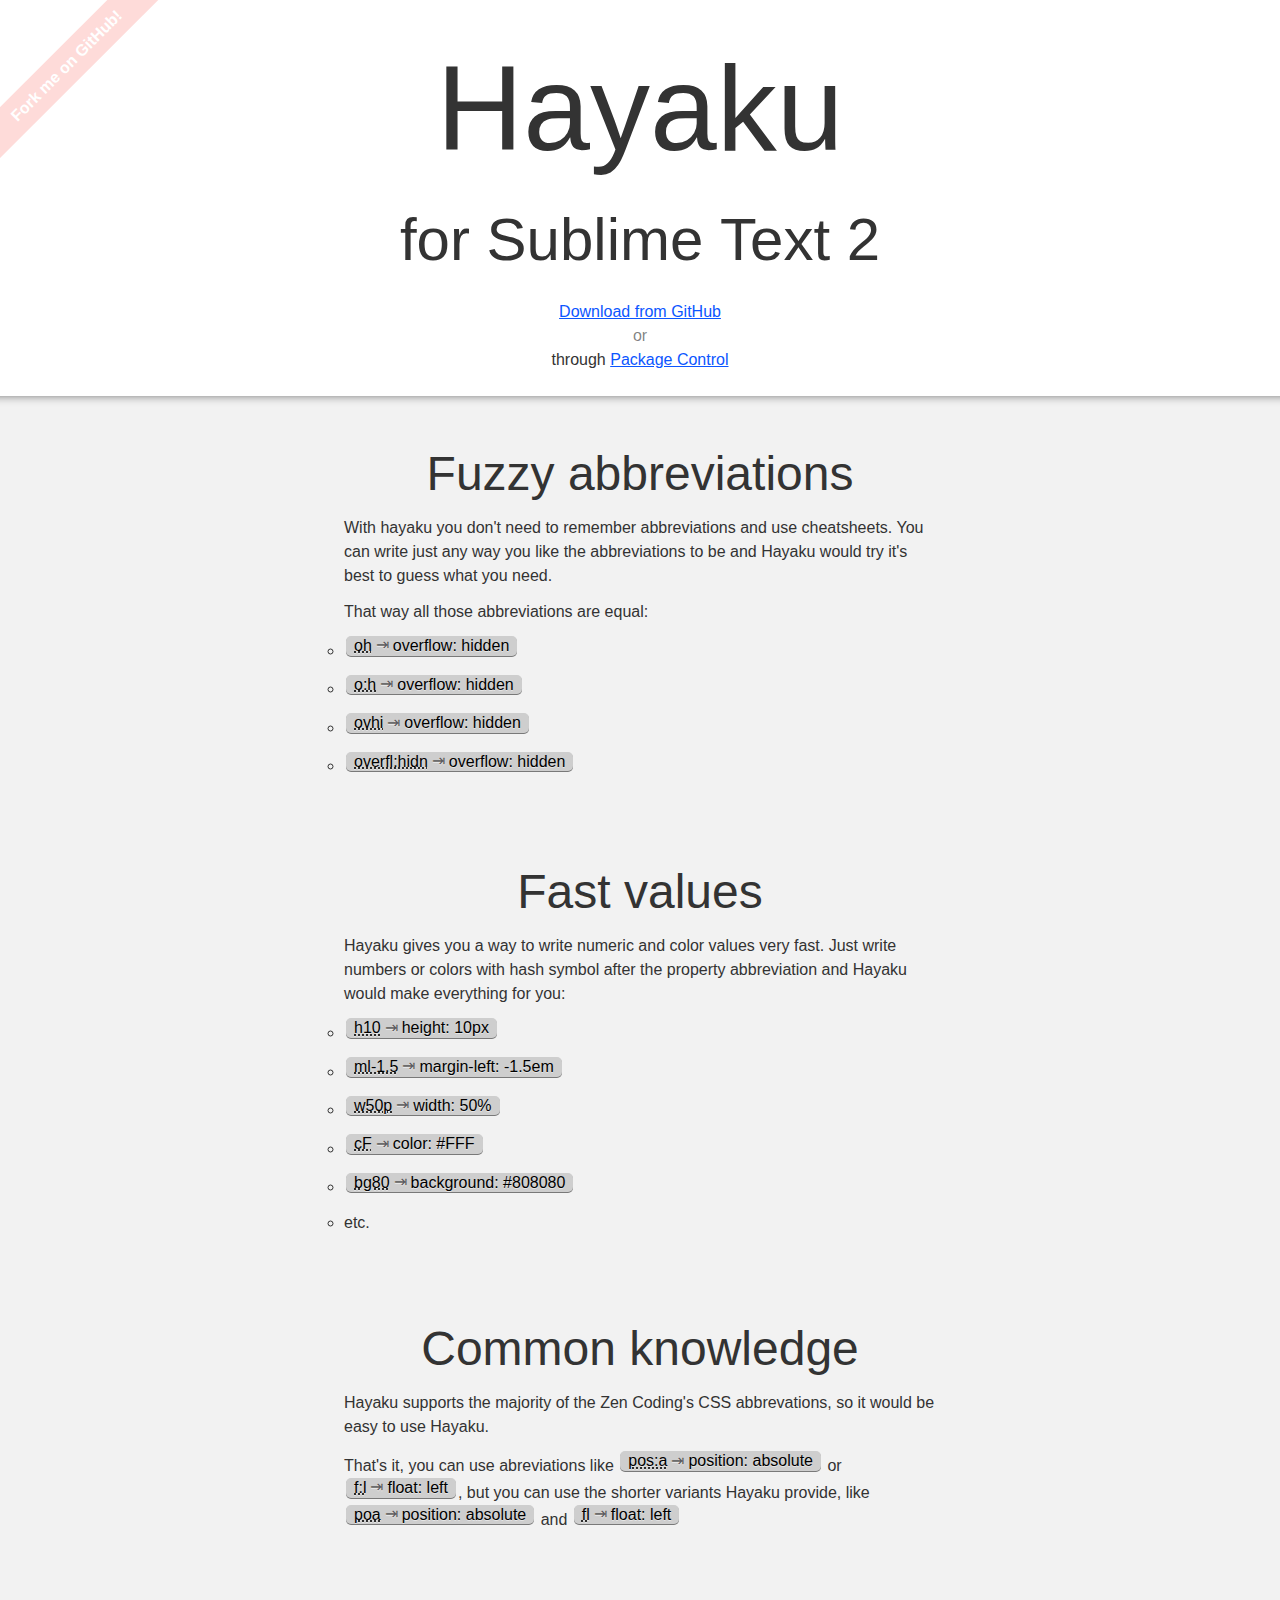
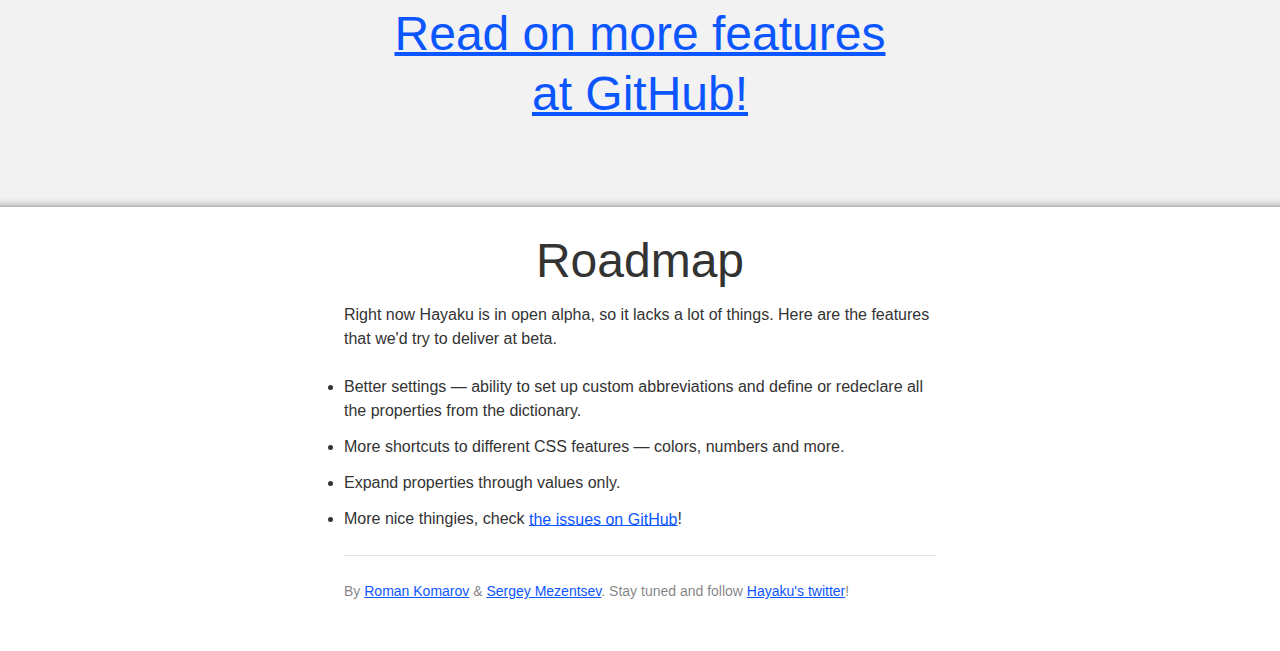
<file: index.html>
<!DOCTYPE html><html class="page page_index"><head><title>Hayaku!</title><meta charset="utf-8"><meta name="viewport" content="width=device-width"><meta http-equiv="X-UA-Compatible" content="IE=EmulateIE7,IE=edge"><meta http-equiv="X-Powered-By" content="DocPad"/><!--[if gt IE 7]><!--><link rel="stylesheet" href="/s/style.css"><!--<![endif]--><!--[if lt IE 8]><link rel="stylesheet" href="/s/style_ie.css"><![endif]--></head><body><header class="section section_header text"><h1 class="header"><div class="header__i">Hayaku</div> for Sublime Text 2</h1><ul class="links"><li class="links__item"><a class="link" href="https://github.com/hayaku/hayaku">Download from GitHub</a></li><li class="links__item"><Install>through <a class="link" href="http://wbond.net/sublime_packages/package_control">Package Control</a></Install></li></ul></header><section class="section section_features text"><ul class="features"><li class="features__item features__item_fuzzy"><h2>Fuzzy abbreviations</h2><p>With hayaku you don't need to remember abbreviations and use cheatsheets. You can write just any way you like the abbreviations to be and Hayaku would try it's best to guess what you need.</p><p>That way all those abbreviations are equal:</p><ul><li><abbr title="overflow: hidden" class="abbr">oh</abbr></li><li><abbr title="overflow: hidden" class="abbr">o:h</abbr></li><li><abbr title="overflow: hidden" class="abbr">ovhi</abbr></li><li><abbr title="overflow: hidden" class="abbr">overfl:hidn</abbr></li></ul></li><li class="features__item features__item_values"><h2>Fast values</h2><p>Hayaku gives you a way to write numeric and color values very fast. Just write numbers or colors with hash symbol after the property abbreviation and Hayaku would make everything for you:</p><ul><li><abbr title="height: 10px" class="abbr">h10</abbr></li><li><abbr title="margin-left: -1.5em" class="abbr">ml-1.5</abbr></li><li><abbr title="width: 50%" class="abbr">w50p</abbr></li><li><abbr title="color: #FFF" class="abbr">cF</abbr></li><li><abbr title="background: #808080" class="abbr">bg80</abbr></li><li>etc.</li></ul></li><li class="features__item features__item_habits"><h2>Common knowledge</h2><p>Hayaku supports the majority of the Zen Coding's CSS abbrevations, so it would be easy to use Hayaku.</p><p>That's it, you can use abreviations like <abbr title="position: absolute" class="abbr">pos:a</abbr> or <abbr title="float: left" class="abbr">f:l</abbr>, but you can use the shorter variants Hayaku provide, like <abbr title="position: absolute" class="abbr">poa</abbr> and <abbr title="float: left" class="abbr">fl</abbr></p></li><li class="features__item features__item_more"><h2><a class="link" href="https://github.com/hayaku/hayaku#readme">Read on more features at GitHub!</a></h2></li></ul></section><section class="section section_roadmap text"><h2>Roadmap</h2><p>Right now Hayaku is in open alpha, so it lacks a lot of things. Here are the features that we'd try to deliver at beta.</p><ul class="roadmap"><li class="roadmap__item">Better settings — ability to set up custom abbreviations and define or redeclare all the properties from the dictionary.</li><li class="roadmap__item">More shortcuts to different CSS features — colors, numbers and more.</li><li class="roadmap__item">Expand properties through values only.</li><li class="roadmap__item">More nice thingies, check <a class="link" href="https://github.com/hayaku/hayaku/issues?direction=desc&amp;labels=Feature&amp;page=1&amp;sort=created&amp;state=open">the issues on GitHub</a>!</li></ul></section><footer class="section section_footer"><p class="fork"><a class="link" href="https://github.com/hayaku/hayaku">Fork me on GitHub!</a></p><p class="copy">By <a class="link" href="https://twitter.com/kizmarh">Roman Komarov</a> &amp; <a class="link" href="https://twitter.com/thebits">Sergey Mezentsev</a>. Stay tuned and follow <a class="link" href="https://twitter.com/hayakubundle">Hayaku's twitter</a>!</p></footer><!-- Yandex.Metrika counter--><div style="display:none;"></div><script>(function(w, c) { (w[c] = w[c] || []).push(function() { try { w.yaCounter10918960 = new Ya.Metrika({id:10918960, enableAll: true, trackHash:true}); } catch(e) { } }); })(window, "yandex_metrika_callbacks");</script><script src="//mc.yandex.ru/metrika/watch.js" defer="defer"></script><noscript><div><img src="//mc.yandex.ru/watch/10918960" style="position:absolute; left:-9999px;" alt=""></div></noscript><!-- /Yandex.Metrika counter--></body></html>
</file>
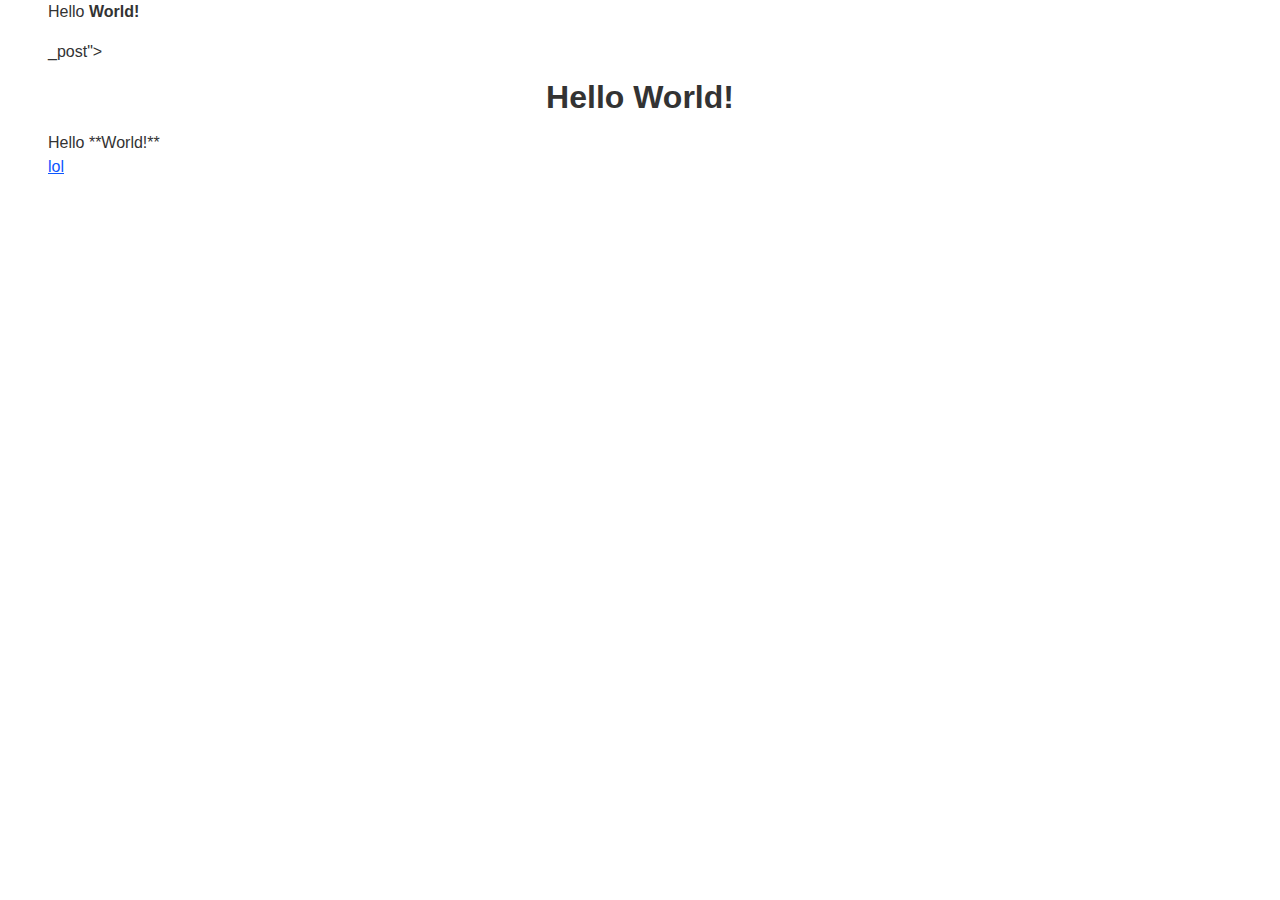
<file: hello.html>
<p>Hello <strong>World!</strong></p>
_post"><head><title>Hello World!</title><meta charset="utf-8"><meta name="viewport" content="width=device-width"><meta http-equiv="X-UA-Compatible" content="IE=EmulateIE7,IE=edge"><meta http-equiv="X-Powered-By" content="DocPad"/><!--[if gt IE 7]><!--><link rel="stylesheet" href="/s/style.css"><!--<![endif]--><!--[if lt IE 8]><link rel="stylesheet" href="/s/style_ie.css"><![endif]--></head><body><h1>Hello World!</h1><div>Hello **World!**</div><a class="link" href="http://kizu.ru/">lol</a><!-- Yandex.Metrika counter--><div style="display:none;"></div><script>(function(w, c) { (w[c] = w[c] || []).push(function() { try { w.yaCounter10918960 = new Ya.Metrika({id:10918960, enableAll: true, trackHash:true}); } catch(e) { } }); })(window, "yandex_metrika_callbacks");</script><script src="//mc.yandex.ru/metrika/watch.js" defer="defer"></script><noscript><div><img src="//mc.yandex.ru/watch/10918960" style="position:absolute; left:-9999px;" alt=""></div></noscript><!-- /Yandex.Metrika counter--></body></html>
</file>
<file: s/style.css>
.clearfix:before,
.isle:before,
.clearfix:after,
.isle:after {
  content: " ";
  display: table;
}
.clearfix:after,
.isle:after {
  clear: both;
}
.isle {
  padding: 1.5rem;
}
.isle_s {
  padding: 0.75rem;
}
.isle_l {
  padding: 3rem;
}
html {
  height: 100%;
  min-width: 36rem;
  padding: 0;
  margin: 0;
  overflow-y: scroll;
}
body {
  position: relative;
  z-index: 1;
  height: 100%;
  padding: 0 3rem;
  margin: 0;
  color: #333;
  background: #fff;
}
.link {
  cursor: pointer;
  color: #0c56ff;
}
.link:hover {
  color: #f00;
}
.link_wrapper {
  display: inline-block;
  white-space: nowrap;
/* Would be a class for multiline links */
  text-decoration: none;
}
.link_wrapper .ico {
  margin-top: -4px;
  vertical-align: middle;
}
.link__inner {
  line-height: 1.1;
  text-decoration: underline;
}
.link_pseudo,
.link_pseudo.link_wrapper .link__inner {
  text-decoration: none;
  border-bottom: 1px dotted;
}
.link_pseudo.link_wrapper {
  border-bottom: 0;
}
.link_text {
  color: inherit;
}
body {
  font: 100%/1.5rem "Helvetica Neue", Helvetica, Arial, sans-serif;
  text-rendering: optimizelegibility;
  -webkit-font-smoothing: subpixel-antialiased;
}
.text .link {
  padding: 0.22499999999999998rem 0;
}
.text p,
.text ul,
.text ol,
.text dl,
.text blockquote,
.text hr,
.text code,
.text pre,
.text table {
  padding: 0;
  margin: 0 0 1.5rem;
}
.text li,
.text li > p {
  padding: 0;
  margin: 0 0 0.75rem;
}
.text H1,
.text H2,
.text H3,
.text H4,
.text H5,
.text H6 {
  padding: 0;
  margin: 0 0 0.75rem;
  font-family: Helvetica, Arial, sans-serif;
  font-weight: normal;
}
.text H1 {
  font-size: 3.75rem;
  line-height: 4.5rem;
  padding-top: 0.75rem;
}
.text H2 {
  font-size: 3rem;
  line-height: 3.75rem;
}
.text H3 {
  font-size: 2.25rem;
  line-height: 3rem;
  padding-top: 0.75rem;
  padding-bottom: 0.75rem;
}
.text H4,
.text H5,
.text H6 {
  font-size: 1.5rem;
  line-height: 1.5rem;
  padding-bottom: 0.75rem;
}
.fork {
  position: fixed;
  top: 0;
  left: 0;
  z-index: -1;
}
@media (max-width: 548px) {
  .fork {
    display: none;
  }
}
.fork > .link {
  display: block;
  padding: 10px 40px;
  margin: 2em 0 0 -3em;
  font: bold 16px/1 Helvetica, Arial, sans-serif;
  text-decoration: none;
  color: #fff;
  background: #fedbd9;
  -webkit-transform: rotate(-45deg);
  -moz-transform: rotate(-45deg);
  -o-transform: rotate(-45deg);
  -ms-transform: rotate(-45deg);
  transform: rotate(-45deg);
  -webkit-transition: background 0.3s;
  -moz-transition: background 0.3s;
  -o-transition: background 0.3s;
  -ms-transition: background 0.3s;
  transition: background 0.3s;
}
.fork > .link:hover {
  background: #f40b00;
}
.debug body:after {
  content: "";
  position: absolute;
  top: 0;
  right: 0;
  left: 0;
  z-index: 9;
  display: block;
  height: 9999px;
  background: -webkit-gradient(linear, left top, left bottom, color-stop(0, rgba(0,0,0,0.3)), color-stop(0.01, rgba(0,0,0,0.3)), color-stop(0, transparent), color-stop(0.015, transparent));
  background: -webkit-linear-gradient(top, rgba(0,0,0,0.3) 0%, rgba(0,0,0,0.3) 1px, transparent 0, transparent 1.5rem);
  background: -moz-linear-gradient(top, rgba(0,0,0,0.3) 0%, rgba(0,0,0,0.3) 1px, transparent 0, transparent 1.5rem);
  background: -o-linear-gradient(top, rgba(0,0,0,0.3) 0%, rgba(0,0,0,0.3) 1px, transparent 0, transparent 1.5rem);
  background: -ms-linear-gradient(top, rgba(0,0,0,0.3) 0%, rgba(0,0,0,0.3) 1px, transparent 0, transparent 1.5rem);
  background: linear-gradient(top, rgba(0,0,0,0.3) 0%, rgba(0,0,0,0.3) 1px, transparent 0, transparent 1.5rem);
  -webkit-background-size: 1.5rem 1.5rem;
  -moz-background-size: 1.5rem 1.5rem;
  background-size: 1.5rem 1.5rem;
  pointer-events: none;
}
@media (min-width: 548px) {
  html {
    overflow-x: hidden;
  }
}
.section {
  position: relative;
  z-index: 1;
  width: 37em;
  max-width: 100%;
  margin: 0 auto;
}
.section_features {
  padding: 1.5rem 0;
  margin-top: 1.5rem;
  margin-bottom: 1.5rem;
}
.section_features:before {
  content: "";
  z-index: -1;
  position: absolute;
  top: 0;
  left: 0;
  right: 0;
  bottom: 0;
  margin: 0 -3rem;
  background: rgba(0,0,0,0.05);
  -webkit-box-shadow: inset 0 5px 10px -5px rgba(0,0,0,0.5), inset 0 -5px 10px -5px rgba(0,0,0,0.5);
  box-shadow: inset 0 5px 10px -5px rgba(0,0,0,0.5), inset 0 -5px 10px -5px rgba(0,0,0,0.5);
}
@media (min-width: 548px) {
  .section_features:before {
    left: 0;
    right: 0;
    padding: 0 2000px;
    margin: 0 -2000px;
  }
}
h1,
h2,
h3,
h4,
h5,
h6 {
  text-align: center;
}
.header__i {
  font-size: 7.5rem;
  line-height: 12rem;
}
.header .link {
  color: inherit;
}
.header .link:not(:hover) {
  text-decoration: none;
}
ul.links {
  margin: 1.5rem 0;
  list-style: none;
  text-align: center;
}
.links__item:not(:first-child):before {
  content: "or";
  display: block;
  margin-top: -0.75rem;
  color: rgba(0,0,0,0.5);
}
li.features__item {
  padding: 1.5rem 0;
  list-style: none;
}
.copy {
  margin: 0;
  font-size: 0.875em;
  line-height: 1.6em;
  color: rgba(0,0,0,0.5);
}
.copy .link_text:not(:hover)>.link__inner {
  text-decoration: none;
}
.section_footer {
  border-top: 1px solid rgba(0,0,0,0.1);
  padding-top: 1.5rem;
  margin-top: 1.5rem;
  padding-bottom: 3rem;
}
.abbr {
  line-height: 1.1em;
  position: relative;
  display: inline-block;
  padding: 1px 0.5em;
  margin: 0 2px;
  overflow: hidden;
  color: #000;
  text-shadow: 0 1px 0 rgba(255,255,255,0.5);
  background: rgba(0,0,0,0.15);
  -webkit-border-radius: 5px;
  border-radius: 5px;
  -webkit-box-shadow: 0 1px 0 rgba(0,0,0,0.5);
  box-shadow: 0 1px 0 rgba(0,0,0,0.5);
}
.abbr:before {
  float: right;
  content: attr(title);
}
.abbr:after {
  content: " ⇥ ";
  display: inline-block;
  vertical-align: middle;
  margin: -4px 4px -1px;
  color: rgba(0,0,0,0.6);
  text-shadow: 0 1px 0 rgba(255,255,255,0.6);
}
</file>
<file: s/style_ie.css>
.clearfix /**/ {
  zoom: 1;
}
.isle {
  padding: 24px;
  zoom: 1;
}
.isle_s {
  padding: 12px;
}
.isle_l {
  padding: 48px;
}
html {
  height: 100%;
  min-width: 576px;
  padding: 0;
  margin: 0;
  overflow-y: scroll;
}
body {
  position: relative;
  z-index: 1;
  height: 100%;
  padding: 0 48px;
  margin: 0;
  color: #333;
  background: #fff;
}
.link {
  cursor: pointer;
  color: #0c56ff;
}
.link:hover {
  color: #f00;
}
.link_wrapper {
  display: inline;
  zoom: 1;
  white-space: nowrap;
/* Would be a class for multiline links */
  text-decoration: none;
}
.link_wrapper .ico {
  margin-top: -4px;
  vertical-align: middle;
}
.link__inner {
  line-height: 1.1;
  text-decoration: underline;
}
.link_pseudo,
.link_pseudo.link_wrapper .link__inner {
  text-decoration: none;
  border-bottom: 1px dotted;
}
.link_pseudo.link_wrapper {
  border-bottom: 0;
}
.link_text {
  color: inherit;
}
body {
  font: 100%/24px "Helvetica Neue", Helvetica, Arial, sans-serif;
  text-rendering: optimizelegibility;
  -webkit-font-smoothing: subpixel-antialiased;
}
.text .link {
  padding: 3.5999999999999996px 0;
}
.text p,
.text ul,
.text ol,
.text dl,
.text blockquote,
.text hr,
.text code,
.text pre,
.text table {
  padding: 0;
  margin: 0 0 24px;
}
.text li,
.text li > p {
  padding: 0;
  margin: 0 0 12px;
}
.text H1,
.text H2,
.text H3,
.text H4,
.text H5,
.text H6 {
  padding: 0;
  margin: 0 0 12px;
  font-family: Helvetica, Arial, sans-serif;
  font-weight: normal;
}
.text H1 {
  font-size: 60px;
  line-height: 72px;
  padding-top: 12px;
}
.text H2 {
  font-size: 48px;
  line-height: 60px;
}
.text H3 {
  font-size: 36px;
  line-height: 48px;
  padding-top: 12px;
  padding-bottom: 12px;
}
.text H4,
.text H5,
.text H6 {
  font-size: 24px;
  line-height: 24px;
  padding-bottom: 12px;
}
.fork {
  position: fixed;
  top: 0;
  left: 0;
  z-index: -1;
}
@media (max-width: 548px) {
  .fork {
    display: none;
  }
}
.fork > .link {
  display: block;
  padding: 10px 40px;
  margin: 2em 0 0 -3em;
  font: bold 16px/1 Helvetica, Arial, sans-serif;
  text-decoration: none;
  color: #fff;
  background: #fedbd9;
}
.fork > .link:hover {
  background: #f40b00;
}
.debug body:after {
  content: "";
  position: absolute;
  top: 0;
  right: 0;
  left: 0;
  z-index: 9;
  display: block;
  height: 9999px;
  background: -webkit-gradient(linear, left top, left bottom, color-stop(0, rgba(0,0,0,0.3)), color-stop(0.01, rgba(0,0,0,0.3)), color-stop(0, transparent), color-stop(0.24, transparent));
  background: -webkit-linear-gradient(top, rgba(0,0,0,0.3) 0%, rgba(0,0,0,0.3) 1px, transparent 0, transparent 24px);
  background: -moz-linear-gradient(top, rgba(0,0,0,0.3) 0%, rgba(0,0,0,0.3) 1px, transparent 0, transparent 24px);
  background: -o-linear-gradient(top, rgba(0,0,0,0.3) 0%, rgba(0,0,0,0.3) 1px, transparent 0, transparent 24px);
  background: -ms-linear-gradient(top, rgba(0,0,0,0.3) 0%, rgba(0,0,0,0.3) 1px, transparent 0, transparent 24px);
  background: linear-gradient(top, rgba(0,0,0,0.3) 0%, rgba(0,0,0,0.3) 1px, transparent 0, transparent 24px);
  pointer-events: none;
}
@media (min-width: 548px) {
  html {
    overflow-x: hidden;
  }
}
.section {
  position: relative;
  z-index: 1;
  width: 37em;
  max-width: 100%;
  margin: 0 auto;
}
.section_features {
  padding: 24px 0;
  margin-top: 24px;
  margin-bottom: 24px;
}
.section_features:before {
  content: "";
  z-index: -1;
  position: absolute;
  top: 0;
  left: 0;
  right: 0;
  bottom: 0;
  margin: 0 -48px;
  background: rgba(0,0,0,0.05);
}
@media (min-width: 548px) {
  .section_features:before {
    left: 0;
    right: 0;
    padding: 0 2000px;
    margin: 0 -2000px;
  }
}
h1,
h2,
h3,
h4,
h5,
h6 {
  text-align: center;
}
.header__i {
  font-size: 120px;
  line-height: 192px;
}
.header .link {
  color: inherit;
}
.header .link:not(:hover) {
  text-decoration: none;
}
ul.links {
  margin: 24px 0;
  list-style: none;
  text-align: center;
}
.links__item:not(:first-child):before {
  content: "or";
  display: block;
  margin-top: -12px;
  color: rgba(0,0,0,0.5);
}
li.features__item {
  padding: 24px 0;
  list-style: none;
}
.copy {
  margin: 0;
  font-size: 0.875em;
  line-height: 1.6em;
  color: rgba(0,0,0,0.5);
}
.copy .link_text:not(:hover)>.link__inner {
  text-decoration: none;
}
.section_footer {
  border-top: 1px solid rgba(0,0,0,0.1);
  padding-top: 24px;
  margin-top: 24px;
  padding-bottom: 48px;
}
.abbr {
  line-height: 1.1em;
  position: relative;
  display: inline;
  zoom: 1;
  padding: 1px 0.5em;
  margin: 0 2px;
  overflow: hidden;
  color: #000;
  background: rgba(0,0,0,0.15);
}
.abbr:before {
  float: right;
  content: attr(title);
}
.abbr:after {
  content: " ⇥ ";
  display: inline;
  zoom: 1;
  vertical-align: middle;
  margin: -4px 4px -1px;
  color: rgba(0,0,0,0.6);
}
</file>
